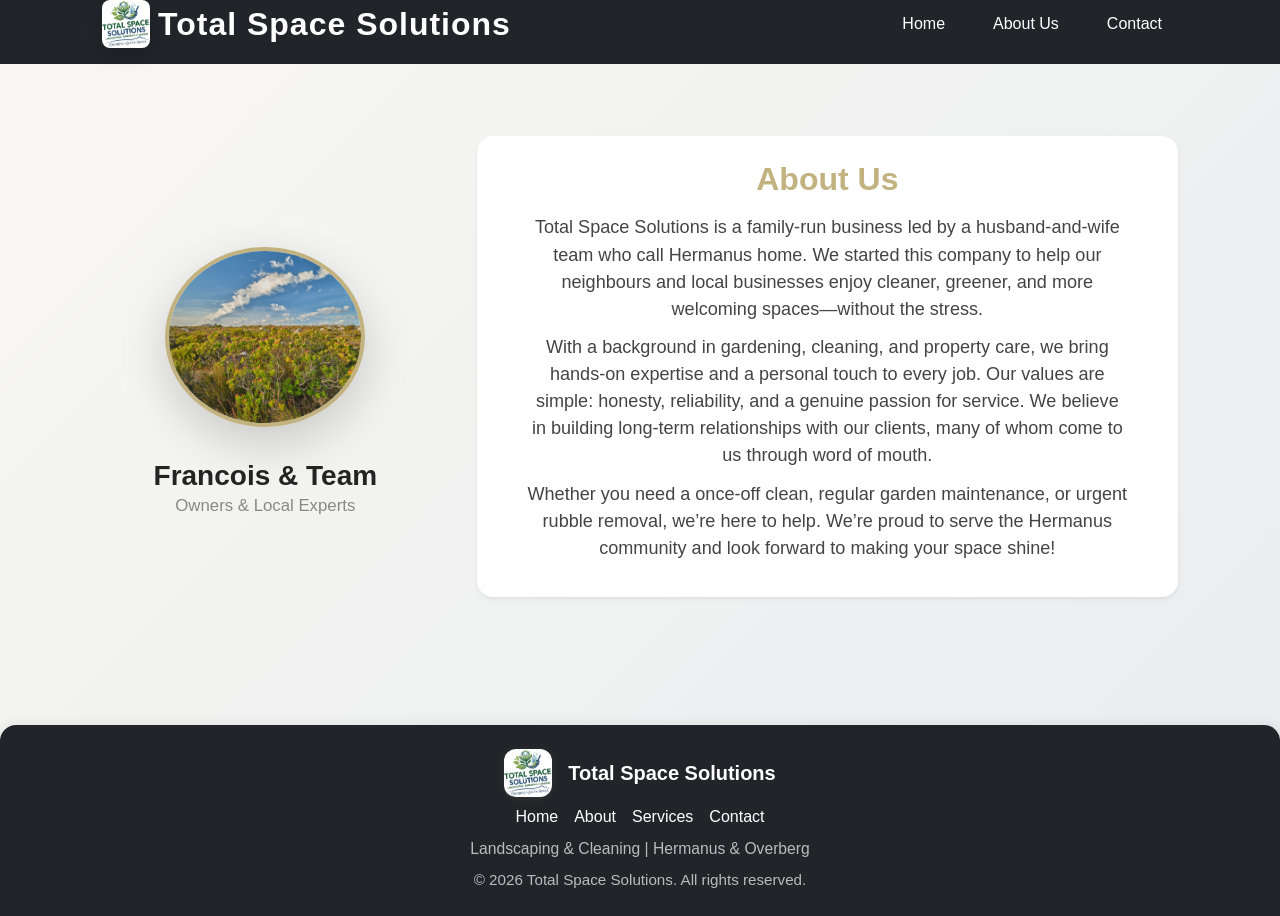
<file: about.html>
<!DOCTYPE html>
<html lang="en">
<head>
    <meta charset="UTF-8">
    <meta name="viewport" content="width=device-width, initial-scale=1.0">
    <title>About Us | Total Space Solutions</title>
    <link href="https://cdn.jsdelivr.net/npm/bootstrap@5.3.2/dist/css/bootstrap.min.css" rel="stylesheet">
    <link rel="stylesheet" href="css/styles.css">
    <link href="https://fonts.googleapis.com/css?family=Roboto:400,700&display=swap" rel="stylesheet">
</head>
<body>
    <header class="bg-dark py-3 mb-4">
        <div class="container d-flex flex-wrap align-items-center justify-content-between">
            <h1 class="d-flex align-items-center gap-2 m-0" style="font-size:2rem;">
                <img src="images/logo.png" alt="Total Space Solutions Logo" class="rounded-3 bg-white shadow" style="height:48px; width:48px;"/>
                <span class="text-white">Total Space Solutions</span>
            </h1>
            <nav class="nav gap-3">
                <a href="index.html" class="nav-link text-white">Home</a>
                <a href="about.html" class="nav-link text-white">About Us</a>
                <a href="contact.html" class="nav-link text-white">Contact</a>
            </nav>
        </div>
    </header>
    <main>
        <section class="container py-5">
            <div class="row justify-content-center align-items-center g-5">
                <div class="col-md-4 text-center">
                    <img src="images/TS Landscaping/tss2.jpg" alt="Owners of Total Space Solutions" class="about-img shadow-lg mb-3" style="max-width:200px; width:100%; object-fit:cover; border-radius:50%; border:4px solid #c2b280;">
                    <h3 class="mt-3 mb-0" style="font-family:'Montserrat',Arial,sans-serif; font-weight:700; color:#232323;">Francois & Team</h3>
                    <div style="color:#888; font-size:1.05rem;">Owners & Local Experts</div>
                </div>
                <div class="col-md-8">
                    <div class="about bg-white p-4 rounded-4 shadow-sm">
                        <h2 class="mb-3" style="font-family:'Montserrat',Arial,sans-serif; color:#c2b280;">About Us</h2>
                        <p>Total Space Solutions is a family-run business led by a husband-and-wife team who call Hermanus home. We started this company to help our neighbours and local businesses enjoy cleaner, greener, and more welcoming spaces—without the stress.</p>
                        <p>With a background in gardening, cleaning, and property care, we bring hands-on expertise and a personal touch to every job. Our values are simple: honesty, reliability, and a genuine passion for service. We believe in building long-term relationships with our clients, many of whom come to us through word of mouth.</p>
                        <p>Whether you need a once-off clean, regular garden maintenance, or urgent rubble removal, we’re here to help. We’re proud to serve the Hermanus community and look forward to making your space shine!</p>
                    </div>
                </div>
            </div>
        </section>
    </main>
    <footer class="bg-dark text-white py-4 mt-5 rounded-top-4">
        <div class="container d-flex flex-column align-items-center gap-2">
            <div class="d-flex gap-3 align-items-center">
                <img src="images/logo.png" alt="TSS Logo" style="width:48px; height:48px; border-radius:12px; background:#fff; box-shadow:0 2px 8px rgba(194,178,128,0.10);"/>
                <span class="fw-bold fs-5">Total Space Solutions</span>
            </div>
            <div class="d-flex gap-3">
                <a href="index.html" class="text-white text-decoration-none">Home</a>
                <a href="about.html" class="text-white text-decoration-none">About</a>
                <a href="services.html" class="text-white text-decoration-none">Services</a>
                <a href="contact.html" class="text-white text-decoration-none">Contact</a>
            </div>
            <div style="font-size:0.98rem; color:#bbb;">Landscaping & Cleaning | Hermanus & Overberg</div>
            <p class="mb-0" style="font-size:0.95rem; color:#bbb;">&copy; 2026 Total Space Solutions. All rights reserved.</p>
        </div>
    </footer>
    <script src="https://cdn.jsdelivr.net/npm/bootstrap@5.3.2/dist/js/bootstrap.bundle.min.js"></script>
</body>
</html>
</file>
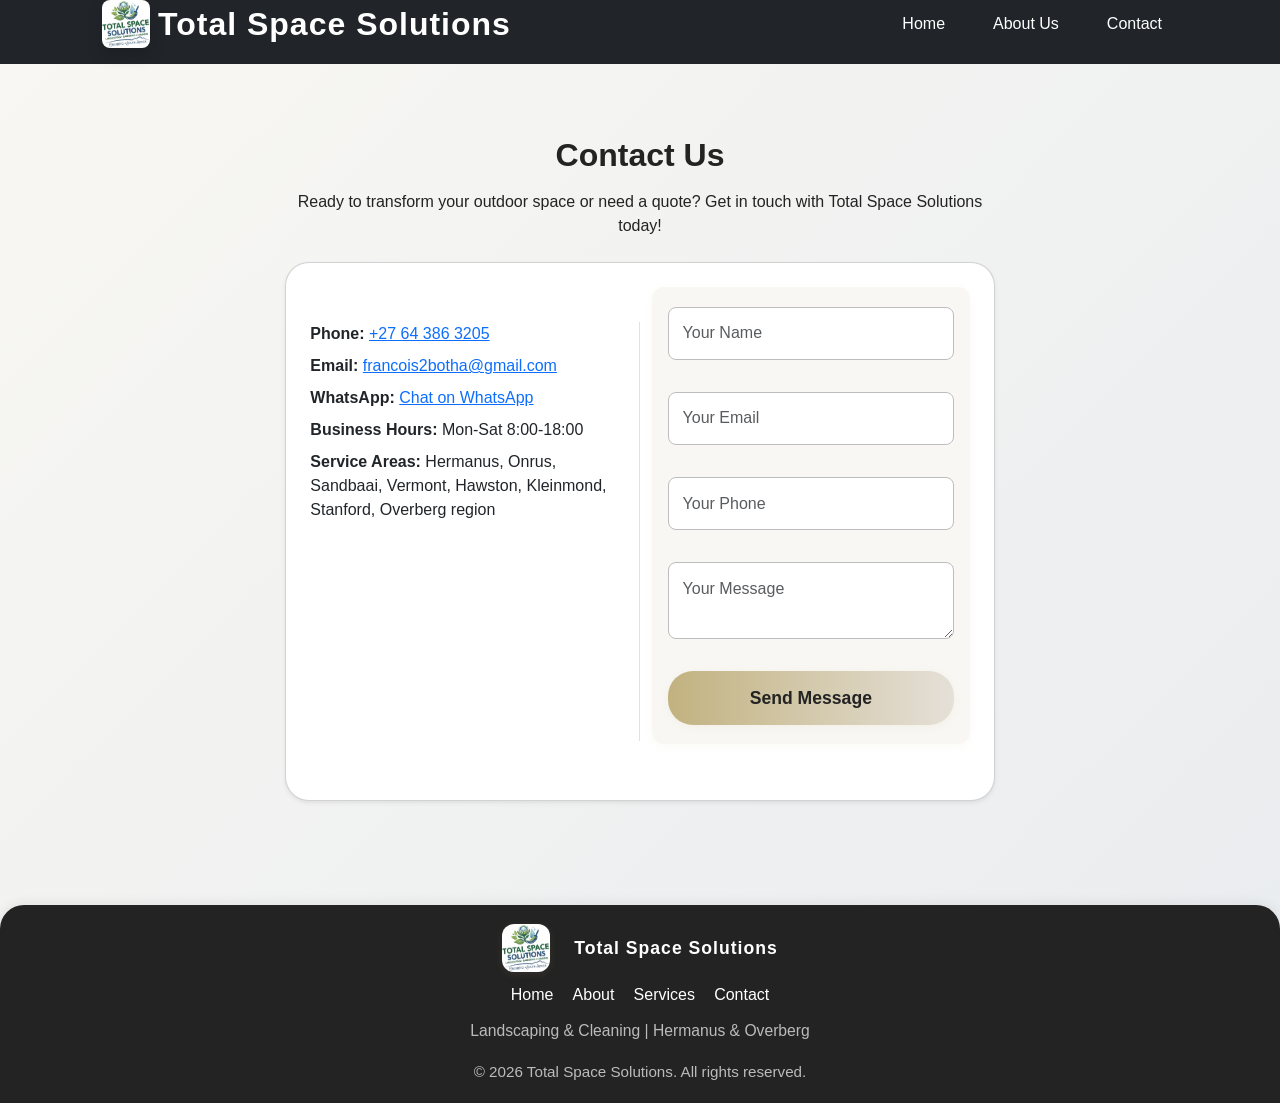
<file: contact.html>
<!DOCTYPE html>
<html lang="en">
<head>
    <meta charset="UTF-8">
    <meta name="viewport" content="width=device-width, initial-scale=1.0">
    <title>Contact Us | Total Space Solutions</title>
    <link href="https://cdn.jsdelivr.net/npm/bootstrap@5.3.2/dist/css/bootstrap.min.css" rel="stylesheet">
    <link rel="stylesheet" href="css/styles.css">
    <link href="https://fonts.googleapis.com/css?family=Roboto:400,700&display=swap" rel="stylesheet">
</head>
<body>
    <header class="bg-dark py-3 mb-4">
        <div class="container d-flex flex-wrap align-items-center justify-content-between">
            <h1 class="d-flex align-items-center gap-2 m-0" style="font-size:2rem;">
                <img src="images/logo.png" alt="Total Space Solutions Logo" class="rounded-3 bg-white shadow" style="height:48px; width:48px;"/>
                <span class="text-white">Total Space Solutions</span>
            </h1>
            <nav class="nav gap-3">
                <a href="index.html" class="nav-link text-white">Home</a>
                <a href="about.html" class="nav-link text-white">About Us</a>
                <a href="contact.html" class="nav-link text-white">Contact</a>
            </nav>
        </div>
    </header>
    <main>
        <section class="container py-5">
            <div class="row justify-content-center">
                <div class="col-lg-8">
                    <h2 class="text-center mb-3">Contact Us</h2>
                    <p class="text-center mb-4">Ready to transform your outdoor space or need a quote? Get in touch with Total Space Solutions today!</p>
                    <div class="card shadow-sm p-4 mb-4">
                        <div class="row g-4 align-items-center">
                            <div class="col-md-6 border-end">
                                <ul class="list-unstyled mb-4">
                                    <li class="mb-2"><strong>Phone:</strong> <a href="tel:+27643863205">+27 64 386 3205</a></li>
                                    <li class="mb-2"><strong>Email:</strong> <a href="mailto:francois2botha@gmail.com">francois2botha@gmail.com</a></li>
                                    <li class="mb-2"><strong>WhatsApp:</strong> <a href="https://wa.me/27643863205" target="_blank" class="whatsapp-btn">Chat on WhatsApp</a></li>
                                    <li class="mb-2"><strong>Business Hours:</strong> Mon-Sat 8:00-18:00</li>
                                    <li><strong>Service Areas:</strong> Hermanus, Onrus, Sandbaai, Vermont, Hawston, Kleinmond, Stanford, Overberg region</li>
                                </ul>
                                <div class="map-placeholder mb-2">
                                    <iframe src="https://www.google.com/maps?q=Hermanus,+South+Africa&output=embed" width="100%" height="180" style="border:0; border-radius:12px;" allowfullscreen="" loading="lazy" referrerpolicy="no-referrer-when-downgrade"></iframe>
                                </div>
                            </div>
                            <div class="col-md-6">
                                <form class="contact-form" action="#" method="post">
                                    <div class="mb-3">
                                        <input type="text" name="name" class="form-control" placeholder="Your Name" required>
                                    </div>
                                    <div class="mb-3">
                                        <input type="email" name="email" class="form-control" placeholder="Your Email" required>
                                    </div>
                                    <div class="mb-3">
                                        <input type="tel" name="phone" class="form-control" placeholder="Your Phone" required>
                                    </div>
                                    <div class="mb-3">
                                        <textarea name="message" class="form-control" placeholder="Your Message" required></textarea>
                                    </div>
                                    <button type="submit" class="btn btn-warning w-100 fw-bold">Send Message</button>
                                </form>
                            </div>
                        </div>
                    </div>
                </div>
            </div>
        </section>
    </main>
    <footer>
        <div class="container" style="display: flex; flex-direction: column; align-items: center; gap: 0.7rem;">
            <div style="display: flex; gap: 1.5rem; align-items: center;">
                <img src="images/logo.png" alt="TSS Logo" style="width: 48px; height: 48px; border-radius: 12px; background:#fff; box-shadow: 0 2px 8px rgba(194,178,128,0.10);"/>
                <span style="font-weight: 700; font-size: 1.1rem; letter-spacing: 1px;">Total Space Solutions</span>
            </div>
            <div style="display: flex; gap: 1.2rem;">
                <a href="index.html" style="color:#fff; text-decoration:none;">Home</a>
                <a href="about.html" style="color:#fff; text-decoration:none;">About</a>
                <a href="services.html" style="color:#fff; text-decoration:none;">Services</a>
                <a href="contact.html" style="color:#fff; text-decoration:none;">Contact</a>
            </div>
            <div style="font-size:0.98rem; color:#bbb;">Landscaping & Cleaning | Hermanus & Overberg</div>
            <p style="margin:0.5rem 0 0 0; font-size:0.95rem; color:#bbb;">&copy; 2026 Total Space Solutions. All rights reserved.</p>
        </div>
    </footer>
<script src="https://cdn.jsdelivr.net/npm/bootstrap@5.3.2/dist/js/bootstrap.bundle.min.js"></script>
</body>
</html>
</file>
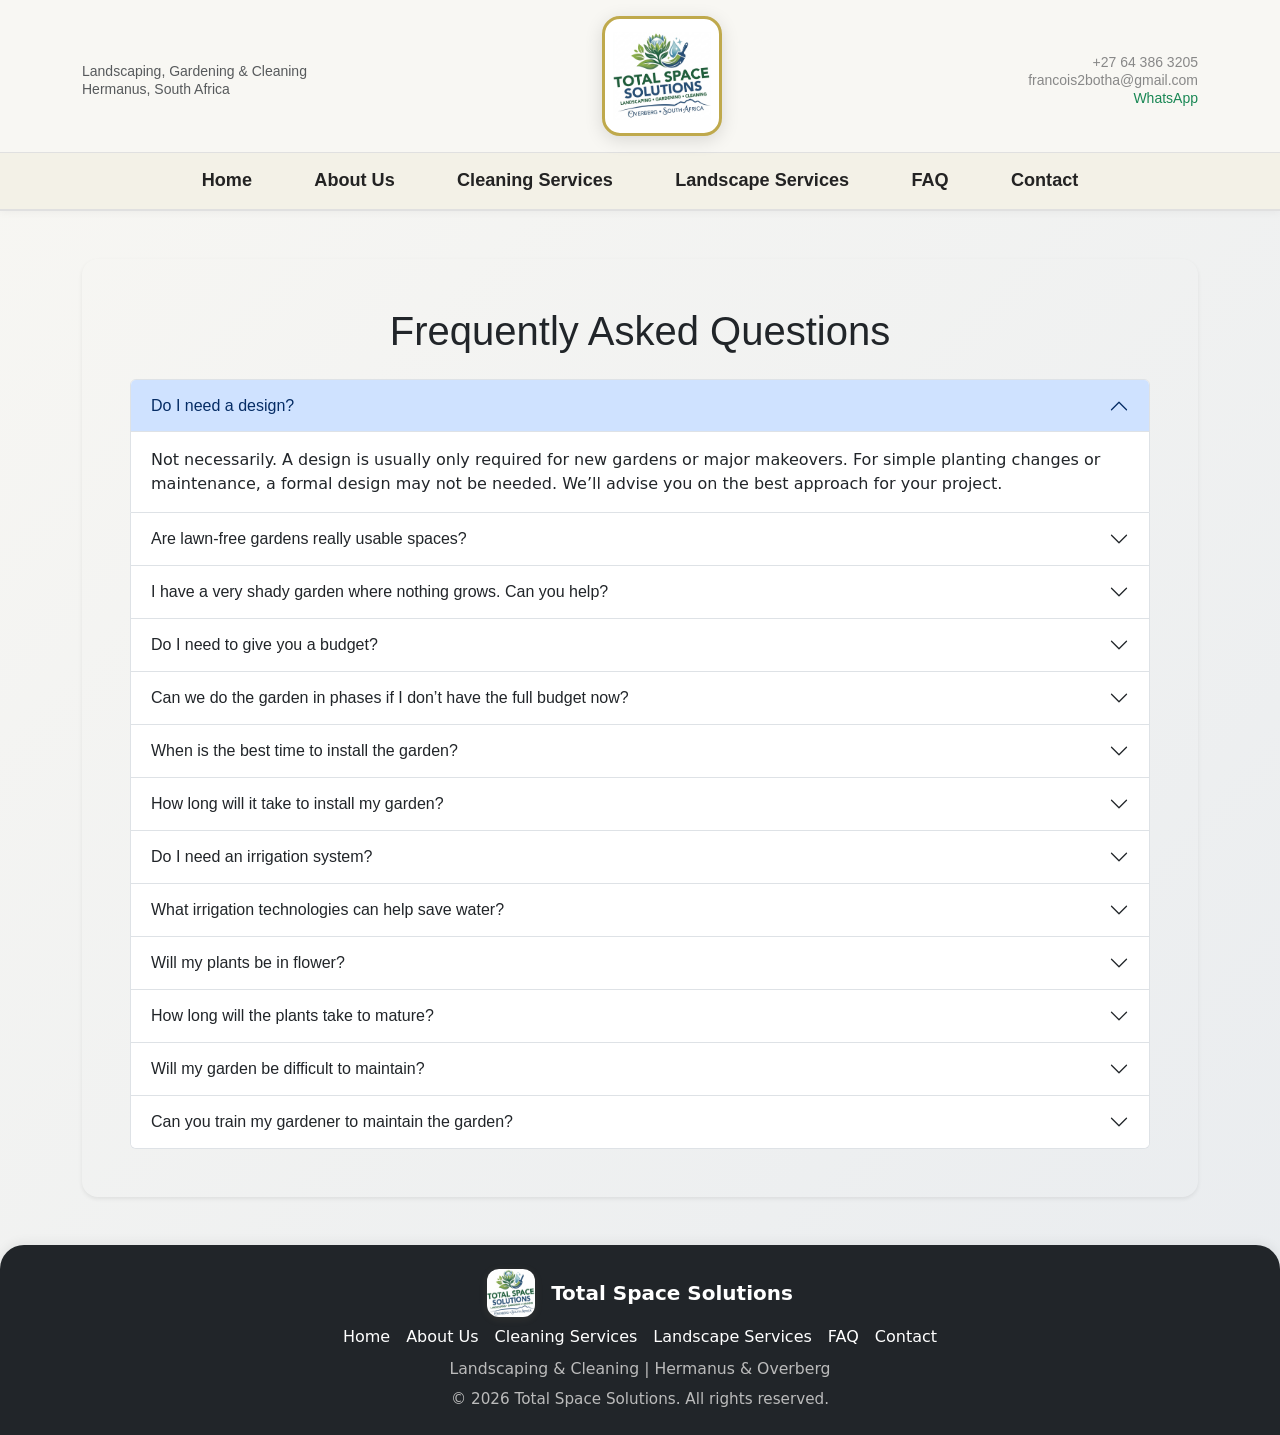
<file: faq.html>
<!DOCTYPE html>
<html lang="en">
<head>
    <meta charset="UTF-8">
    <meta name="viewport" content="width=device-width, initial-scale=1.0">
    <title>Frequently Asked Questions | Total Space Solutions</title>
    <link rel="stylesheet" href="css/styles.css">
    <link rel="stylesheet" href="https://cdn.jsdelivr.net/npm/bootstrap@5.3.0/dist/css/bootstrap.min.css">
</head>
<body>
    <header class="site-header mb-4">
        <div class="header-top container d-flex justify-content-between align-items-center pt-3 pb-2">
            <div class="header-tagline text-muted small">
                Landscaping, Gardening & Cleaning<br>Hermanus, South Africa
            </div>
            <div class="header-logo-wrap text-center flex-grow-1">
                <img src="images/logo.png" alt="Total Space Solutions Logo" class="header-logo main-logo" />
            </div>
            <div class="header-contact text-end small">
                <div><a href="tel:+27643863205" class="text-reset text-decoration-none">+27 64 386 3205</a></div>
                <div><a href="mailto:francois2botha@gmail.com" class="text-reset text-decoration-none">francois2botha@gmail.com</a></div>
                <div><a href="https://wa.me/27643863205" class="text-success text-decoration-none">WhatsApp</a></div>
            </div>
        </div>
        <nav class="header-nav-bar">
            <div class="container">
                <div class="nav-center">
                    <a href="index.html" class="nav-link">Home</a>
                    <a href="about.html" class="nav-link">About Us</a>
                    <a href="cleaning-services.html" class="nav-link">Cleaning Services</a>
                    <a href="landscape-services.html" class="nav-link">Landscape Services</a>
                    <a href="faq.html" class="nav-link">FAQ</a>
                    <a href="contact.html" class="nav-link">Contact</a>
                </div>
            </div>
        </nav>
    </header>
    <main class="container my-5">
        <section class="faq-bg p-4 p-md-5 mb-5 rounded-4 shadow-sm">
            <h1 class="text-center mb-4">Frequently Asked Questions</h1>
            <div class="accordion" id="faqAccordion">
                <!-- GENERAL QUESTIONS -->
                <div class="accordion-item">
                    <h2 class="accordion-header" id="headingGeneral1">
                        <button class="accordion-button" type="button" data-bs-toggle="collapse" data-bs-target="#collapseGeneral1" aria-expanded="true" aria-controls="collapseGeneral1">
                            Do I need a design?
                        </button>
                    </h2>
                    <div id="collapseGeneral1" class="accordion-collapse collapse show" aria-labelledby="headingGeneral1" data-bs-parent="#faqAccordion">
                        <div class="accordion-body">
                            Not necessarily. A design is usually only required for new gardens or major makeovers. For simple planting changes or maintenance, a formal design may not be needed. We’ll advise you on the best approach for your project.
                        </div>
                    </div>
                </div>
                <div class="accordion-item">
                    <h2 class="accordion-header" id="headingGeneral2">
                        <button class="accordion-button collapsed" type="button" data-bs-toggle="collapse" data-bs-target="#collapseGeneral2" aria-expanded="false" aria-controls="collapseGeneral2">
                            Are lawn-free gardens really usable spaces?
                        </button>
                    </h2>
                    <div id="collapseGeneral2" class="accordion-collapse collapse" aria-labelledby="headingGeneral2" data-bs-parent="#faqAccordion">
                        <div class="accordion-body">
                            Yes! Lawn-free gardens can be beautiful, low-maintenance, and water-wise. We design them with pathways, seating, and groundcovers that are practical and attractive, so you can enjoy a vibrant garden with less upkeep.
                        </div>
                    </div>
                </div>
                <div class="accordion-item">
                    <h2 class="accordion-header" id="headingGeneral3">
                        <button class="accordion-button collapsed" type="button" data-bs-toggle="collapse" data-bs-target="#collapseGeneral3" aria-expanded="false" aria-controls="collapseGeneral3">
                            I have a very shady garden where nothing grows. Can you help?
                        </button>
                    </h2>
                    <div id="collapseGeneral3" class="accordion-collapse collapse" aria-labelledby="headingGeneral3" data-bs-parent="#faqAccordion">
                        <div class="accordion-body">
                            Yes. We specialize in shade gardens and can recommend indigenous plants that thrive in low-light conditions, so you don’t have to remove trees or struggle with bare patches.
                        </div>
                    </div>
                </div>
                <!-- PRICING QUESTIONS -->
                <div class="accordion-item">
                    <h2 class="accordion-header" id="headingPricing1">
                        <button class="accordion-button collapsed" type="button" data-bs-toggle="collapse" data-bs-target="#collapsePricing1" aria-expanded="false" aria-controls="collapsePricing1">
                            Do I need to give you a budget?
                        </button>
                    </h2>
                    <div id="collapsePricing1" class="accordion-collapse collapse" aria-labelledby="headingPricing1" data-bs-parent="#faqAccordion">
                        <div class="accordion-body">
                            Not always. We can design your garden based on your needs and then adjust the plan to fit your budget. Open communication helps us deliver the best results for your investment.
                        </div>
                    </div>
                </div>
                <div class="accordion-item">
                    <h2 class="accordion-header" id="headingPricing2">
                        <button class="accordion-button collapsed" type="button" data-bs-toggle="collapse" data-bs-target="#collapsePricing2" aria-expanded="false" aria-controls="collapsePricing2">
                            Can we do the garden in phases if I don’t have the full budget now?
                        </button>
                    </h2>
                    <div id="collapsePricing2" class="accordion-collapse collapse" aria-labelledby="headingPricing2" data-bs-parent="#faqAccordion">
                        <div class="accordion-body">
                            Yes, we can plan your project in phases so you can implement it over time as your budget allows.
                        </div>
                    </div>
                </div>
                <!-- INSTALLATION QUESTIONS -->
                <div class="accordion-item">
                    <h2 class="accordion-header" id="headingInstall1">
                        <button class="accordion-button collapsed" type="button" data-bs-toggle="collapse" data-bs-target="#collapseInstall1" aria-expanded="false" aria-controls="collapseInstall1">
                            When is the best time to install the garden?
                        </button>
                    </h2>
                    <div id="collapseInstall1" class="accordion-collapse collapse" aria-labelledby="headingInstall1" data-bs-parent="#faqAccordion">
                        <div class="accordion-body">
                            Gardens can be installed year-round, but certain plants may do better in specific seasons. We’ll advise you on the best timing for your project.
                        </div>
                    </div>
                </div>
                <div class="accordion-item">
                    <h2 class="accordion-header" id="headingInstall2">
                        <button class="accordion-button collapsed" type="button" data-bs-toggle="collapse" data-bs-target="#collapseInstall2" aria-expanded="false" aria-controls="collapseInstall2">
                            How long will it take to install my garden?
                        </button>
                    </h2>
                    <div id="collapseInstall2" class="accordion-collapse collapse" aria-labelledby="headingInstall2" data-bs-parent="#faqAccordion">
                        <div class="accordion-body">
                            Most gardens are completed in 2–4 weeks, depending on size and complexity. We’ll provide a timeline estimate before starting.
                        </div>
                    </div>
                </div>
                <!-- IRRIGATION QUESTIONS -->
                <div class="accordion-item">
                    <h2 class="accordion-header" id="headingIrrigation1">
                        <button class="accordion-button collapsed" type="button" data-bs-toggle="collapse" data-bs-target="#collapseIrrigation1" aria-expanded="false" aria-controls="collapseIrrigation1">
                            Do I need an irrigation system?
                        </button>
                    </h2>
                    <div id="collapseIrrigation1" class="accordion-collapse collapse" aria-labelledby="headingIrrigation1" data-bs-parent="#faqAccordion">
                        <div class="accordion-body">
                            Not always. Indigenous, waterwise gardens often do not require irrigation once established. We’ll recommend the best approach for your garden’s needs.
                        </div>
                    </div>
                </div>
                <div class="accordion-item">
                    <h2 class="accordion-header" id="headingIrrigation2">
                        <button class="accordion-button collapsed" type="button" data-bs-toggle="collapse" data-bs-target="#collapseIrrigation2" aria-expanded="false" aria-controls="collapseIrrigation2">
                            What irrigation technologies can help save water?
                        </button>
                    </h2>
                    <div id="collapseIrrigation2" class="accordion-collapse collapse" aria-labelledby="headingIrrigation2" data-bs-parent="#faqAccordion">
                        <div class="accordion-body">
                            Drippers, low-precipitation nozzles, and smart controllers can help you use water efficiently. We can advise on the best options for your garden.
                        </div>
                    </div>
                </div>
                <!-- PLANT QUESTIONS -->
                <div class="accordion-item">
                    <h2 class="accordion-header" id="headingPlant1">
                        <button class="accordion-button collapsed" type="button" data-bs-toggle="collapse" data-bs-target="#collapsePlant1" aria-expanded="false" aria-controls="collapsePlant1">
                            Will my plants be in flower?
                        </button>
                    </h2>
                    <div id="collapsePlant1" class="accordion-collapse collapse" aria-labelledby="headingPlant1" data-bs-parent="#faqAccordion">
                        <div class="accordion-body">
                            This depends on the species and season. We select plants for year-round interest, but some may take time to flower after planting.
                        </div>
                    </div>
                </div>
                <div class="accordion-item">
                    <h2 class="accordion-header" id="headingPlant2">
                        <button class="accordion-button collapsed" type="button" data-bs-toggle="collapse" data-bs-target="#collapsePlant2" aria-expanded="false" aria-controls="collapsePlant2">
                            How long will the plants take to mature?
                        </button>
                    </h2>
                    <div id="collapsePlant2" class="accordion-collapse collapse" aria-labelledby="headingPlant2" data-bs-parent="#faqAccordion">
                        <div class="accordion-body">
                            Most groundcovers fill out in 1–2 years, shrubs in 2–5 years, and trees may take several years to mature. We’ll guide you on what to expect for your chosen plants.
                        </div>
                    </div>
                </div>
                <!-- POST-INSTALLATION QUESTIONS -->
                <div class="accordion-item">
                    <h2 class="accordion-header" id="headingPost1">
                        <button class="accordion-button collapsed" type="button" data-bs-toggle="collapse" data-bs-target="#collapsePost1" aria-expanded="false" aria-controls="collapsePost1">
                            Will my garden be difficult to maintain?
                        </button>
                    </h2>
                    <div id="collapsePost1" class="accordion-collapse collapse" aria-labelledby="headingPost1" data-bs-parent="#faqAccordion">
                        <div class="accordion-body">
                            Indigenous gardens are generally low-maintenance, but regular watering, weeding, and pruning are important, especially just after installation. We’ll provide maintenance tips for your new garden.
                        </div>
                    </div>
                </div>
                <div class="accordion-item">
                    <h2 class="accordion-header" id="headingPost2">
                        <button class="accordion-button collapsed" type="button" data-bs-toggle="collapse" data-bs-target="#collapsePost2" aria-expanded="false" aria-controls="collapsePost2">
                            Can you train my gardener to maintain the garden?
                        </button>
                    </h2>
                    <div id="collapsePost2" class="accordion-collapse collapse" aria-labelledby="headingPost2" data-bs-parent="#faqAccordion">
                        <div class="accordion-body">
                            Yes, we’re happy to provide guidance or training for your gardener to ensure your garden thrives.
                        </div>
                    </div>
                </div>
            </div>
        </section>
    </main>
    <!-- Modern Footer with Bootstrap -->
    <footer class="bg-dark text-white py-4 mt-5">
        <div class="container d-flex flex-column align-items-center gap-2">
            <div class="d-flex gap-3 align-items-center">
                <img src="images/logo.png" alt="TSS Logo" style="width: 48px; height: 48px; border-radius: 12px; background:#fff; box-shadow: 0 2px 8px rgba(194,178,128,0.10);"/>
                <span class="fw-bold fs-5">Total Space Solutions</span>
            </div>
            <div class="d-flex gap-3">
                <a href="index.html" class="text-white text-decoration-none">Home</a>
                <a href="about.html" class="text-white text-decoration-none">About Us</a>
                <a href="cleaning-services.html" class="text-white text-decoration-none">Cleaning Services</a>
                <a href="landscape-services.html" class="text-white text-decoration-none">Landscape Services</a>
                <a href="faq.html" class="text-white text-decoration-none">FAQ</a>
                <a href="contact.html" class="text-white text-decoration-none">Contact</a>
            </div>
            <div style="font-size:0.98rem; color:#bbb;">Landscaping & Cleaning | Hermanus & Overberg</div>
            <p class="mb-0" style="font-size:0.95rem; color:#bbb;">&copy; 2026 Total Space Solutions. All rights reserved.</p>
        </div>
    </footer>
    <script src="https://cdn.jsdelivr.net/npm/bootstrap@5.3.0/dist/js/bootstrap.bundle.min.js"></script>
</body>
</html>
</file>
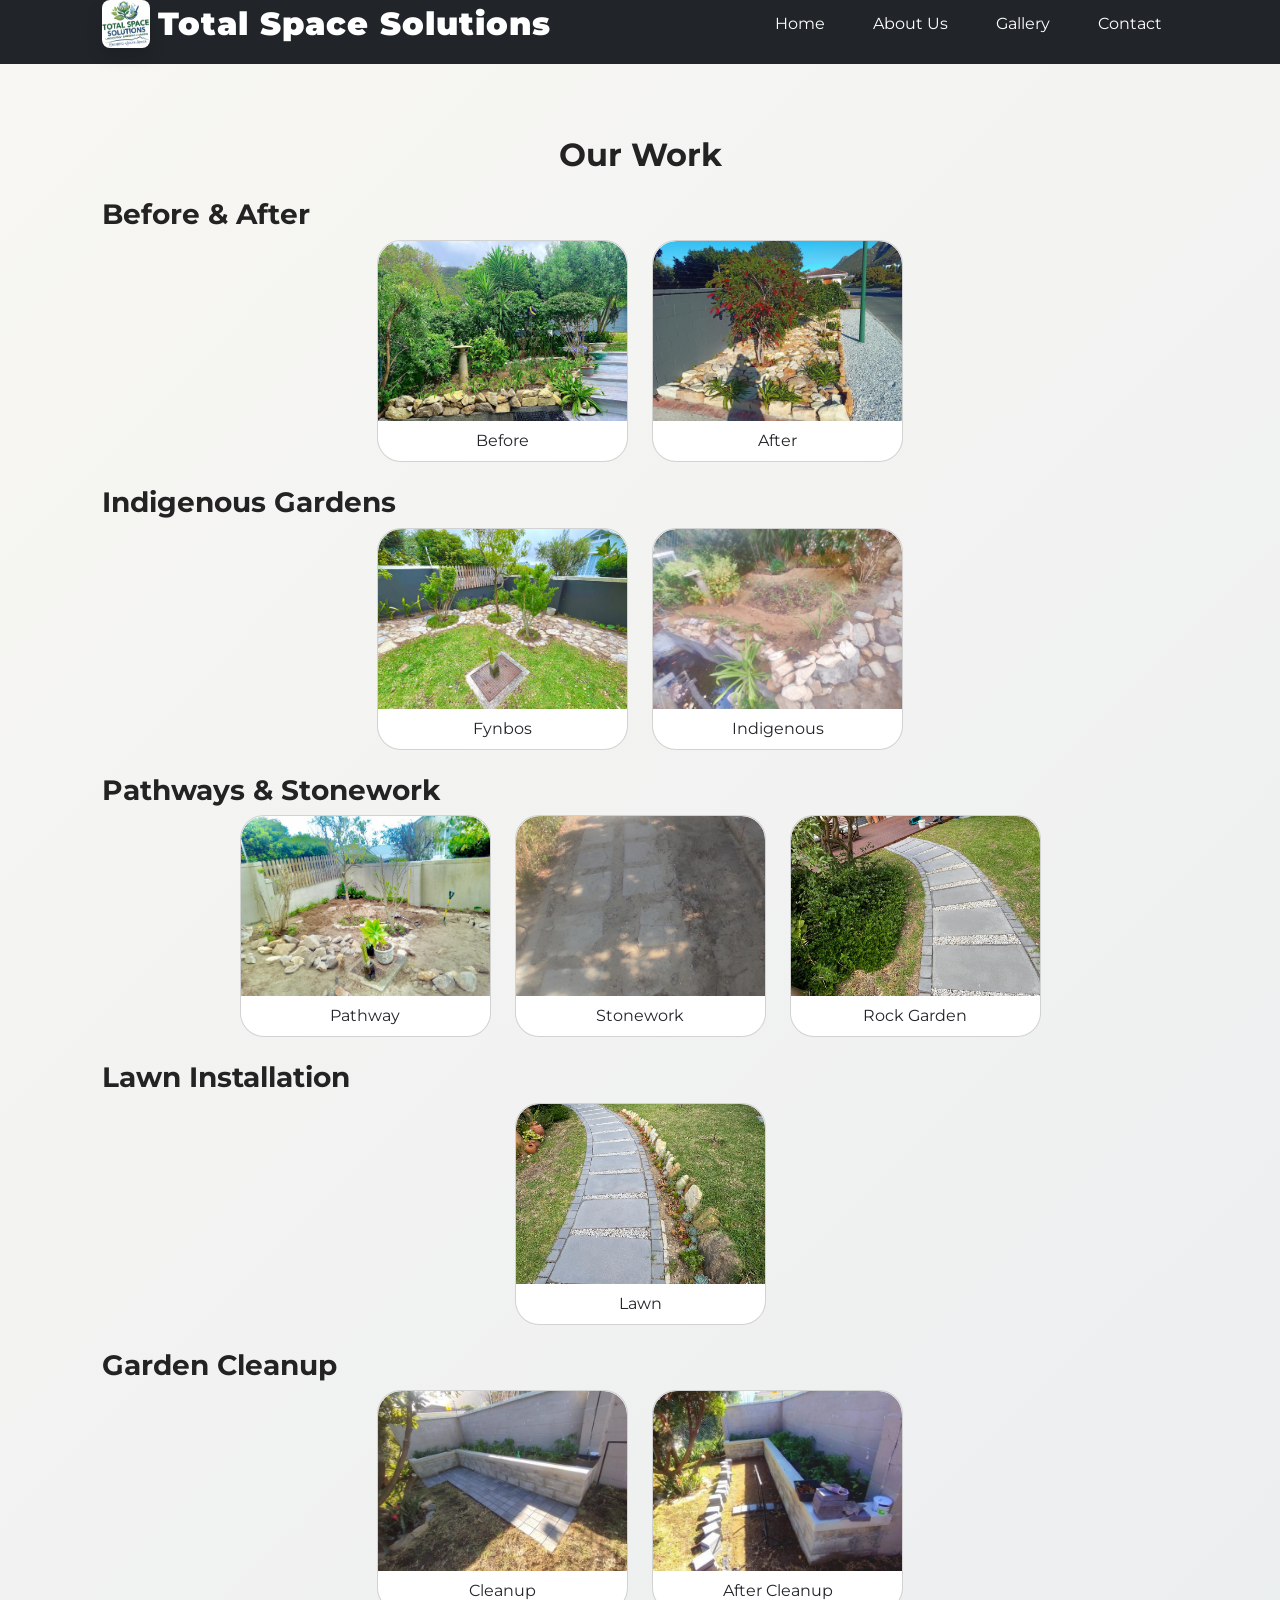
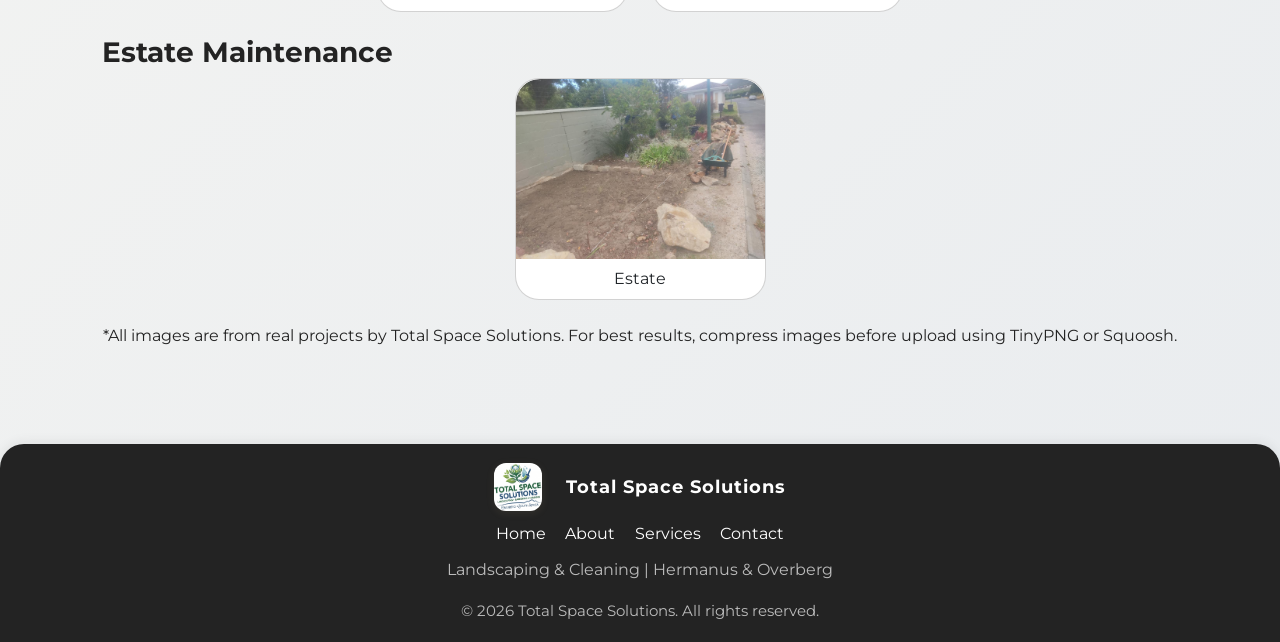
<file: gallery.html>
<!DOCTYPE html>
<html lang="en">
<head>
    <meta charset="UTF-8">
    <meta name="viewport" content="width=device-width, initial-scale=1.0">
    <title>Gallery | Total Space Solutions</title>
    <link href="https://cdn.jsdelivr.net/npm/bootstrap@5.3.2/dist/css/bootstrap.min.css" rel="stylesheet">
    <link rel="stylesheet" href="css/styles.css">
    <link href="https://fonts.googleapis.com/css?family=Poppins:400,700|Montserrat:400,700|Open+Sans:400,700&display=swap" rel="stylesheet">
</head>
<body>
    <header class="bg-dark py-3 mb-4">
        <div class="container d-flex flex-wrap align-items-center justify-content-between">
            <h1 class="d-flex align-items-center gap-2 m-0" style="font-size:2rem;">
                <img src="images/logo.png" alt="Total Space Solutions Logo" class="rounded-3 bg-white shadow" style="height:48px; width:48px;"/>
                <span class="text-white">Total Space Solutions</span>
            </h1>
            <nav class="nav gap-3">
                <a href="index.html" class="nav-link text-white">Home</a>
                <a href="about.html" class="nav-link text-white">About Us</a>
                <a href="gallery.html" class="nav-link text-white">Gallery</a>
                <a href="contact.html" class="nav-link text-white">Contact</a>
            </nav>
        </div>
    </header>
    <main>
        <section class="gallery container py-5">
            <h2 class="text-center mb-4">Our Work</h2>
            <h3 class="mt-4">Before & After</h3>
            <div class="row row-cols-1 row-cols-md-2 row-cols-lg-4 g-4 mb-4 justify-content-center">
                <div class="col"><div class="card h-100 text-center"><img src="images/TS Landscaping/Total-Space-Solutions (5).jpg" alt="Before: Garden prep" class="card-img-top img-fluid" style="height:180px; object-fit:cover;"><div class="card-body p-2"><span>Before</span></div></div></div>
                <div class="col"><div class="card h-100 text-center"><img src="images/TS Landscaping/Total-Space-Solutions (6).jpg" alt="After: Pathway and vegetable garden" class="card-img-top img-fluid" style="height:180px; object-fit:cover;"><div class="card-body p-2"><span>After</span></div></div></div>
            </div>
            <h3>Indigenous Gardens</h3>
            <div class="row row-cols-1 row-cols-md-2 row-cols-lg-4 g-4 mb-4 justify-content-center">
                <div class="col"><div class="card h-100 text-center"><img src="images/TS Landscaping/Total-Space-Solutions (7).jpg" alt="Fynbos garden" class="card-img-top img-fluid" style="height:180px; object-fit:cover;"><div class="card-body p-2"><span>Fynbos</span></div></div></div>
                <div class="col"><div class="card h-100 text-center"><img src="images/TS Landscaping/Total-Space-Solutions (8).jpg" alt="Lush indigenous garden" class="card-img-top img-fluid" style="height:180px; object-fit:cover;"><div class="card-body p-2"><span>Indigenous</span></div></div></div>
            </div>
            <h3>Pathways & Stonework</h3>
            <div class="row row-cols-1 row-cols-md-2 row-cols-lg-4 g-4 mb-4 justify-content-center">
                <div class="col"><div class="card h-100 text-center"><img src="images/TS Landscaping/Total-Space-Solutions (9).jpg" alt="Stone path and lawn" class="card-img-top img-fluid" style="height:180px; object-fit:cover;"><div class="card-body p-2"><span>Pathway</span></div></div></div>
                <div class="col"><div class="card h-100 text-center"><img src="images/TS Landscaping/Total-Space-Solutions (10).jpg" alt="Modern stonework" class="card-img-top img-fluid" style="height:180px; object-fit:cover;"><div class="card-body p-2"><span>Stonework</span></div></div></div>
                <div class="col"><div class="card h-100 text-center"><img src="images/TS Landscaping/Total-Space-Solutions (11).jpg" alt="Rock garden with tree" class="card-img-top img-fluid" style="height:180px; object-fit:cover;"><div class="card-body p-2"><span>Rock Garden</span></div></div></div>
            </div>
            <h3>Lawn Installation</h3>
            <div class="row row-cols-1 row-cols-md-2 row-cols-lg-4 g-4 mb-4 justify-content-center">
                <div class="col"><div class="card h-100 text-center"><img src="images/TS Landscaping/Total-Space-Solutions (12).jpg" alt="Lawn and garden" class="card-img-top img-fluid" style="height:180px; object-fit:cover;"><div class="card-body p-2"><span>Lawn</span></div></div></div>
            </div>
            <h3>Garden Cleanup</h3>
            <div class="row row-cols-1 row-cols-md-2 row-cols-lg-4 g-4 mb-4 justify-content-center">
                <div class="col"><div class="card h-100 text-center"><img src="images/TS Landscaping/Total-Space-Solutions (13).jpg" alt="Cleanup in progress" class="card-img-top img-fluid" style="height:180px; object-fit:cover;"><div class="card-body p-2"><span>Cleanup</span></div></div></div>
                <div class="col"><div class="card h-100 text-center"><img src="images/TS Landscaping/Total-Space-Solutions (14).jpg" alt="Raised bed and paving" class="card-img-top img-fluid" style="height:180px; object-fit:cover;"><div class="card-body p-2"><span>After Cleanup</span></div></div></div>
            </div>
            <h3>Estate Maintenance</h3>
            <div class="row row-cols-1 row-cols-md-2 row-cols-lg-4 g-4 mb-4 justify-content-center">
                <div class="col"><div class="card h-100 text-center"><img src="images/TS Landscaping/Total-Space-Solutions (4).jpg" alt="Estate garden" class="card-img-top img-fluid" style="height:180px; object-fit:cover;"><div class="card-body p-2"><span>Estate</span></div></div></div>
            </div>
            <p class="gallery-note text-center mt-4">*All images are from real projects by Total Space Solutions. For best results, compress images before upload using TinyPNG or Squoosh.</p>
        </section>
    </main>
    <footer>
        <div class="container" style="display: flex; flex-direction: column; align-items: center; gap: 0.7rem;">
            <div style="display: flex; gap: 1.5rem; align-items: center;">
                <img src="images/logo.png" alt="TSS Logo" style="width: 48px; height: 48px; border-radius: 12px; background:#fff; box-shadow: 0 2px 8px rgba(194,178,128,0.10);"/>
                <span style="font-weight: 700; font-size: 1.1rem; letter-spacing: 1px;">Total Space Solutions</span>
            </div>
            <div style="display: flex; gap: 1.2rem;">
                <a href="index.html" style="color:#fff; text-decoration:none;">Home</a>
                <a href="about.html" style="color:#fff; text-decoration:none;">About</a>
                <a href="services.html" style="color:#fff; text-decoration:none;">Services</a>
                <a href="contact.html" style="color:#fff; text-decoration:none;">Contact</a>
            </div>
            <div style="font-size:0.98rem; color:#bbb;">Landscaping & Cleaning | Hermanus & Overberg</div>
            <p style="margin:0.5rem 0 0 0; font-size:0.95rem; color:#bbb;">&copy; 2026 Total Space Solutions. All rights reserved.</p>
        </div>
    </footer>
<script src="https://cdn.jsdelivr.net/npm/bootstrap@5.3.2/dist/js/bootstrap.bundle.min.js"></script>
</body>
</html>
</file>
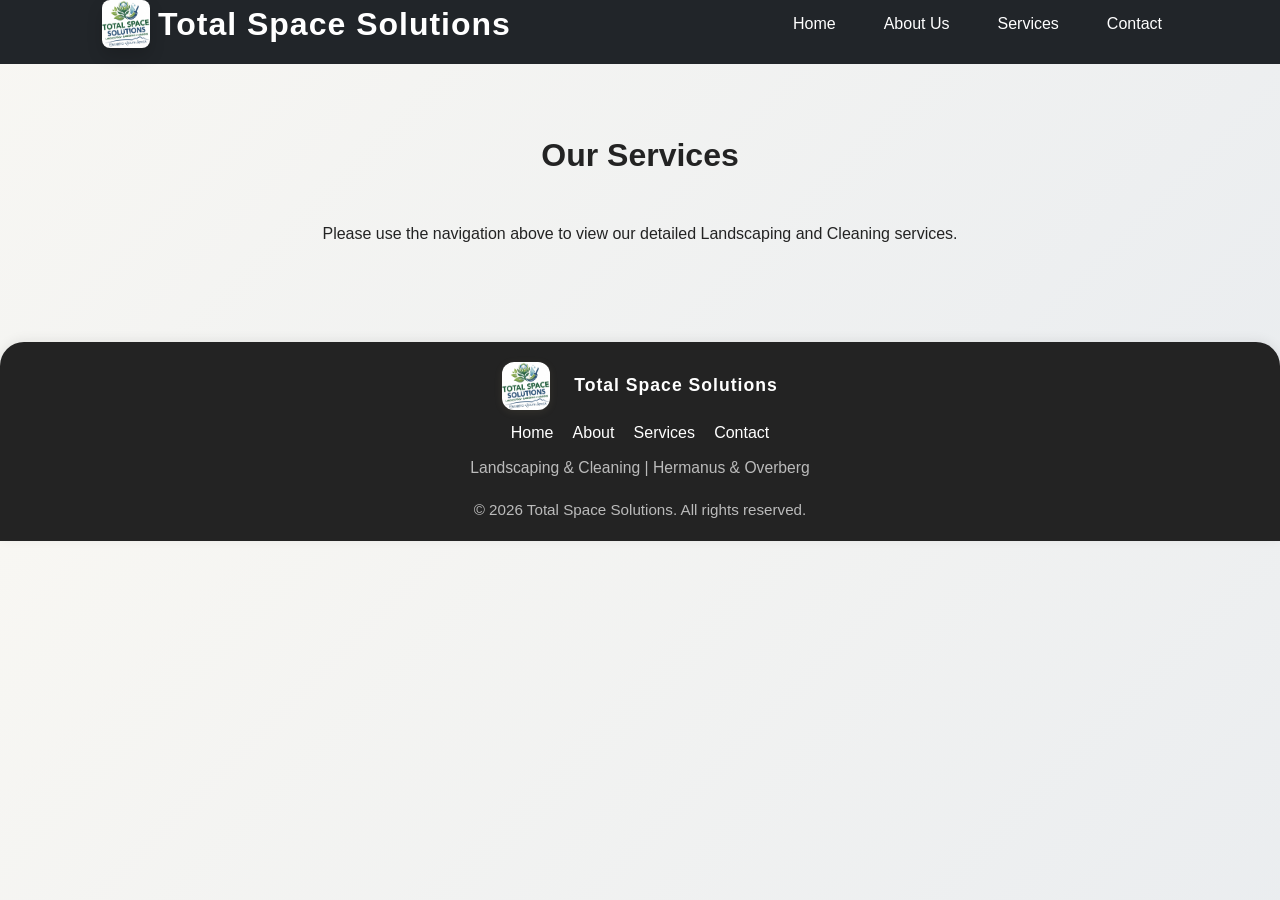
<file: services.html>
<!DOCTYPE html>
<html lang="en">
<head>
    <meta charset="UTF-8">
    <meta name="viewport" content="width=device-width, initial-scale=1.0">
    <title>Services | Total Space Solutions</title>
    <link href="https://cdn.jsdelivr.net/npm/bootstrap@5.3.2/dist/css/bootstrap.min.css" rel="stylesheet">
    <link rel="stylesheet" href="css/styles.css">
    <link href="https://fonts.googleapis.com/css?family=Roboto:400,700&display=swap" rel="stylesheet">
</head>
<body>
    <header class="bg-dark py-3 mb-4">
        <div class="container d-flex flex-wrap align-items-center justify-content-between">
            <h1 class="d-flex align-items-center gap-2 m-0" style="font-size:2rem;">
                <img src="images/logo.png" alt="Total Space Solutions Logo" class="rounded-3 bg-white shadow" style="height:48px; width:48px;"/>
                <span class="text-white">Total Space Solutions</span>
            </h1>
            <nav class="nav gap-3">
                <a href="index.html" class="nav-link text-white">Home</a>
                <a href="about.html" class="nav-link text-white">About Us</a>
                <a href="services.html" class="nav-link text-white">Services</a>
                <a href="contact.html" class="nav-link text-white">Contact</a>
            </nav>
        </div>
    </header>
    <main>
        <section class="container py-5">
            <h2 class="text-center mb-5">Our Services</h2>
            <p class="text-center">Please use the navigation above to view our detailed Landscaping and Cleaning services.</p>
        </section>
    </main>
    <footer>
        <div class="container" style="display: flex; flex-direction: column; align-items: center; gap: 0.7rem;">
            <div style="display: flex; gap: 1.5rem; align-items: center;">
                <img src="images/logo.png" alt="TSS Logo" style="width: 48px; height: 48px; border-radius: 12px; background:#fff; box-shadow: 0 2px 8px rgba(194,178,128,0.10);"/>
                <span style="font-weight: 700; font-size: 1.1rem; letter-spacing: 1px;">Total Space Solutions</span>
            </div>
            <div style="display: flex; gap: 1.2rem;">
                <a href="index.html" style="color:#fff; text-decoration:none;">Home</a>
                <a href="about.html" style="color:#fff; text-decoration:none;">About</a>
                <a href="services.html" style="color:#fff; text-decoration:none;">Services</a>
                <a href="contact.html" style="color:#fff; text-decoration:none;">Contact</a>
            </div>
            <div style="font-size:0.98rem; color:#bbb;">Landscaping & Cleaning | Hermanus & Overberg</div>
            <p style="margin:0.5rem 0 0 0; font-size:0.95rem; color:#bbb;">&copy; 2026 Total Space Solutions. All rights reserved.</p>
        </div>
    </footer>
<script src="https://cdn.jsdelivr.net/npm/bootstrap@5.3.2/dist/js/bootstrap.bundle.min.js"></script>
</body>
</html>
</file>
<file: css/styles.css>
body > :first-child {
    margin-top: 0 !important;
    padding-top: 0 !important;
}
html, body {
    font-family: 'Montserrat', Arial, Helvetica, sans-serif;
    margin: 0;
    padding: 0;
}
/* Improved Services Section Background and Padding */
.services-bg {
    background: #f8f7f3;
    border-radius: 2rem;
    box-shadow: 0 4px 24px rgba(194, 178, 128, 0.10);
    padding: 2.5rem 2.5rem 2.5rem 2.5rem;
    margin-bottom: 2.5rem;
}
.service-card {
    background: #fff;
    border-radius: 1.2rem;
    box-shadow: 0 2px 12px rgba(194, 178, 128, 0.07);
    padding: 2rem 1.2rem 2rem 1.2rem;
    margin: 0 auto;
    min-width: 220px;
    max-width: 320px;
    height: 100%;
    display: flex;
    flex-direction: column;
    align-items: center;
    justify-content: center;
}

/* Improved Gallery Section Background and Padding */
.gallery-bg {
    background: #f8f7f3;
    border-radius: 2rem;
    box-shadow: 0 4px 24px rgba(194, 178, 128, 0.10);
    padding: 2.5rem 2.5rem 2.5rem 2.5rem;
    margin-bottom: 2.5rem;
}
.gallery-card {
    background: #fff;
    border-radius: 1.2rem;
    box-shadow: 0 2px 12px rgba(56, 142, 60, 0.07);
    padding: 0.5rem;
    margin: 0 auto;
    height: 100%;
    display: flex;
    flex-direction: column;
    align-items: center;
    justify-content: center;
}
/* Why Choose Section Improvements */
.quick-services {
    background: #fff;
    padding: 3rem 2rem 3rem 2rem;
    text-align: center;
    border-radius: 24px;
    margin-bottom: 2.5rem;
    margin-top: 2.5rem;
    box-shadow: 0 2px 12px rgba(191, 169, 76, 0.07);
}
.quick-services h3 {
    color: #bfa94c;
    font-size: 1.7rem;
    margin-bottom: 2.2rem;
    margin-top: 0.5rem;
}
.quick-services .row {
    margin-left: 0;
    margin-right: 0;
}
.quick-services .card {
    border-radius: 18px;
    box-shadow: 0 2px 8px rgba(191, 169, 76, 0.09);
    padding-bottom: 1.2rem;
    padding-top: 0.7rem;
    margin-bottom: 1.2rem;
    border: 1.5px solid #eee;
}
.quick-services .card-img-top {
    border-top-left-radius: 18px;
    border-top-right-radius: 18px;
    margin-bottom: 0.7rem;
}
@media (max-width: 900px) {
    .quick-services {
        padding: 2rem 0.5rem 2rem 0.5rem;
    }
    .quick-services .card {
        margin-bottom: 1.5rem;
    }
}
/* Center navigation menu */
.nav-center {
    display: flex;
    justify-content: center;
    align-items: center;
    gap: 1.5rem;
}
@media (max-width: 900px) {
    .nav-center {
        flex-direction: column;
        gap: 0.5rem;
    }
}
/* --- Elegant Light Header Inspired by Grounded Landscaping --- */
.site-header {
    background: #f8f7f3;
    border-bottom: 1.5px solid #e0e0e0;
    box-shadow: 0 2px 8px rgba(35,35,35,0.04);
    margin-top: 0;
    padding-top: 0;
}
.header-top {
    display: flex;
    align-items: center;
    justify-content: space-between;
    gap: 1.5rem;
}
.header-logo-wrap {
    flex: 1 1 0%;
    display: flex;
    flex-direction: column;
    align-items: center;
    justify-content: center;
}
.main-logo {
    height: 120px;
    width: 120px;
    margin-bottom: 0.2rem;
    background: #fff;
    border-radius: 16px;
    box-shadow: 0 2px 8px rgba(35,35,35,0.07);
    border: 2px solid #bfa94c;
    object-fit: contain;
}
.header-tagline {
    min-width: 180px;
    font-size: 1rem;
    color: #888;
    line-height: 1.3;
    font-family: 'Montserrat', Arial, sans-serif;
}
.header-contact {
    min-width: 180px;
    font-size: 1rem;
    color: #888;
    line-height: 1.3;
    font-family: 'Montserrat', Arial, sans-serif;
}
.header-contact a {
    color: #388e3c;
    font-weight: 500;
    margin-left: 0.2rem;
}
.header-contact a.text-reset {
    color: #232323;
}
.header-nav-bar {
    background: #f3f1e7;
    border-top: 1px solid #e0e0e0;
    border-bottom: 1.5px solid #e0e0e0;
    padding: 0.2rem 0;
}
.header-nav-bar .nav-link {
    color: #232323;
    font-family: 'Montserrat', Arial, sans-serif;
    font-size: 1.13rem;
    font-weight: 600;
    padding: 0.7rem 1.2rem;
    border-radius: 0;
    text-decoration: none;
    transition: color 0.18s, background 0.18s;
}
.header-nav-bar .nav-link:hover, .header-nav-bar .nav-link.active {
    color: #bfa94c;
    background: #f8f7f3;
}
@media (max-width: 900px) {
    .header-top {
        flex-direction: column;
        gap: 0.5rem;
        text-align: center;
    }
    .header-tagline, .header-contact {
        min-width: 0;
        font-size: 0.98rem;
    }
    .main-logo {
        height: 80px;
        width: 80px;
    }
}
/* --- Site Title and Logo Sizing Improvements --- */
.main-logo {
    height: 200px;
    width: 200px;
    margin-bottom: 0.5rem;
}
.site-title {
    font-size: 2.5rem;
    margin: 0.5rem 0 0.2rem 0;
    letter-spacing: 1px;
    text-align: center;
}
@media (max-width: 800px) {
    .main-logo {
        height: 120px;
        width: 120px;
    }
    .site-title {
        font-size: 1.3rem;
    }
}
/* Main logo larger for header */
.main-logo {
    height: 160px;
    width: 160px;
    margin-bottom: 0.5rem;
}
/* Modern Hero Section */
.hero-section {
    min-height: 520px;
    position: relative;
    background: none;
    min-height: 420px;
    display: flex;
    align-items: center;
    justify-content: center;
    padding-top: 40px;
    padding-bottom: 40px;
}

.hero-section::before {
    content: "";
    position: absolute;
    top: 0;
    left: 0;
    width: 100%;
    height: 100%;
    background: linear-gradient(rgba(34,34,34,0.45),rgba(34,34,34,0.25)), url('images/hero/hermanus.jpg') center center/cover no-repeat;
    z-index: 1;
    border-radius: 0 0 2.5rem 2.5rem;
}
.hero-content {
    position: relative;
    z-index: 2;
}
    display: flex;
    align-items: center;
    justify-content: center;
    position: relative;
    padding-top: 60px;
    padding-bottom: 60px;
}
.hero-content {
    padding-top: 40px;
    padding-bottom: 40px;
}
@media (max-width: 800px) {
    .header-logo {
        height: 80px;
        width: 80px;
    }
    .main-logo {
        height: 100px;
        width: 100px;
    }
    .hero-section {
        min-height: 320px;
        padding-top: 30px;
        padding-bottom: 30px;
    }
    .hero-content {
        padding-top: 20px;
        padding-bottom: 20px;
    }
}
.hero-logo {
    height: 100px;
    width: 100px;
    object-fit: contain;
    border-radius: 16px;
    background: #fff;
    box-shadow: 0 4px 18px rgba(0,0,0,0.13);
    border: 2px solid #bfa94c;
    padding: 0.5rem;
}

/* Service Cards */
.card {
    border-radius: 1.5rem;
    overflow: hidden;
    transition: box-shadow 0.2s;
}
.card:hover {
    box-shadow: 0 8px 32px rgba(56, 142, 60, 0.13), 0 2px 8px rgba(25, 118, 210, 0.09);
}
.card-img-top {
    border-top-left-radius: 1.5rem;
    border-top-right-radius: 1.5rem;
}

/* Gallery Section */

.gallery-squares .gallery-square {
    aspect-ratio: 1 / 1;
    width: 100%;
    display: flex;
    align-items: center;
    justify-content: center;
    overflow: hidden;
    background: #fff;
    border-radius: 1.2rem;
    box-shadow: 0 2px 12px rgba(56, 142, 60, 0.07);
    margin-bottom: 1rem;
}
.gallery-squares .gallery-square img {
    width: 100%;
    height: 100%;
    object-fit: cover;
    border-radius: 1.2rem;
    box-shadow: none;
}

/* CTA Section */
.cta-section {
    background: linear-gradient(90deg,#388e3c 60%,#1976d2 100%);
    color: #fff;
    border-radius: 0;
}
.cta-section .btn-light {
    color: #388e3c;
    font-weight: 600;
    border-radius: 2rem;
    box-shadow: 0 2px 8px rgba(56, 142, 60, 0.09);
}

/* About Section */
.about {
    background: #f8f9fa;
    border-radius: 1.5rem;
    box-shadow: 0 2px 12px rgba(56, 142, 60, 0.07);
}

@media (max-width: 800px) {
    .hero-logo {
        height: 70px;
        width: 70px;
    }
    .card-img-top {
        height: 160px !important;
    }
}
/* Header Logo Emphasis */
.header-logo {
        height: 120px;
        width: 120px;
        object-fit: contain;
        border-radius: 18px;
        background: #fff;
        box-shadow: 0 4px 18px rgba(0,0,0,0.13);
        border: 3px solid #bfa94c;
        padding: 0.5rem;
}

            background: linear-gradient(rgba(60,60,60,0.55), rgba(60,60,60,0.55)), url('images/TS Landscaping/Total-Space-Solutions (11).jpg') center center/cover no-repeat;
            min-height: 420px;
            padding: 4.5rem 0 4rem 0;
            display: flex;
            align-items: center;
            justify-content: center;
            position: relative;
            box-shadow: 0 4px 32px rgba(56, 142, 60, 0.10);
            border-radius: 0 0 2.5rem 2.5rem;
@media (max-width: 600px) {
    .header-logo {
        height: 80px;
        width: 80px;
    }
}
/* Testimonials Section */
.testimonials {
    background: #fff;
    padding: 2.2rem 0 2.2rem 0;
    text-align: center;
    border-radius: 24px;
    margin-bottom: 2rem;
    box-shadow: 0 2px 12px rgba(56, 142, 60, 0.07);
}
.testimonials h3 {
    color: #388e3c;
    font-size: 1.5rem;
    margin-bottom: 1.2rem;
}
.testimonial-list {
    display: flex;
    flex-wrap: wrap;
    gap: 1.5rem;
    justify-content: center;
}
.testimonial {
    background: #e8f5e9;
    border-radius: 14px;
    box-shadow: 0 2px 8px rgba(56, 142, 60, 0.07);
    padding: 1.2rem 1.1rem;
    max-width: 320px;
    min-width: 220px;
    font-style: italic;
    color: #333;
    position: relative;
}
.testimonial span {
    display: block;
    margin-top: 0.7rem;
    font-size: 0.98rem;
    color: #2e7d32;
    font-style: normal;
}

/* FAQ Section */
.faq {
    background: #fffde7;
    padding: 2.2rem 0 2.2rem 0;
    text-align: left;
    border-radius: 24px;
    margin-bottom: 2rem;
    box-shadow: 0 2px 12px rgba(255, 214, 0, 0.07);
    max-width: 900px;
    margin-left: auto;
    margin-right: auto;
}
.faq h3 {
    color: #ffd600;
    font-size: 1.5rem;
    margin-bottom: 1.2rem;
    text-align: center;
}
.faq-list {
    display: flex;
    flex-direction: column;
    gap: 1.2rem;
}
.faq-item strong {
    color: #388e3c;
    display: block;
    margin-bottom: 0.2rem;
    font-size: 1.08rem;
}
.faq-item p {
    margin: 0 0 0.2rem 0;
    color: #444;
    font-size: 1.05rem;
}

@media (max-width: 800px) {
    .testimonial-list {
        flex-direction: column;
        align-items: center;
    }
    .faq {
        padding: 1.2rem 0.2rem;
    }
}
/* Google Fonts already linked in HTML */
body {
    font-family: 'Poppins', 'Montserrat', 'Open Sans', Arial, sans-serif;
    margin: 0;
    padding: 0;
    background: linear-gradient(135deg, #f8f7f3 0%, #e9ecef 100%);
    color: #232323;
}

    background: linear-gradient(90deg, #232323 0%, #4e4e4e 100%);
    color: #fff;
    padding: 0;
    box-shadow: 0 2px 12px rgba(35, 35, 35, 0.08);
}
header .container {
    display: flex;
    flex-direction: row;
    align-items: center;
    justify-content: space-between;
    max-width: 1100px;
    margin: 0 auto;
    padding: 1.2rem 0.5rem 1.2rem 0.5rem;
}
header h1 {
    font-size: 2.1rem;
    font-weight: 900;
    letter-spacing: 1px;
    margin: 0;
    display: flex;
    align-items: center;
    gap: 0.7rem;
}
.logo-placeholder {
    width: 48px;
    height: 48px;
    background: #e5e0d8;
    border-radius: 50%;
    display: inline-flex;
    align-items: center;
    justify-content: center;
    font-size: 1.5rem;
    color: #232323;
    font-weight: bold;
    box-shadow: 0 2px 8px rgba(35, 35, 35, 0.10);
}
nav {
    display: flex;
    gap: 1.5rem;
}
nav a {
    color: #fff;
    text-decoration: none;
    font-weight: 600;
    font-size: 1.1rem;
    padding: 0.3rem 0.7rem;
    border-radius: 6px;
    transition: background 0.2s, color 0.2s;
}
nav a:hover {
    background: #c2b280;
    color: #232323;
}
.container {
    width: 92%;
    max-width: 1100px;
    margin: 0 auto;
}
/* Hero Section */
.hero {
    display: flex;
    flex-direction: column;
    align-items: center;
    background: linear-gradient(120deg, #e5e0d8 60%, #f8f7f3 100%);
    padding: 2.5rem 0 1.5rem 0;
    text-align: center;
    border-radius: 0 0 32px 32px;
    box-shadow: 0 4px 24px rgba(35, 35, 35, 0.07);
    margin-bottom: 1.5rem;
}
.hero-img {
    width: 100%;
    max-width: 420px;
    border-radius: 18px;
    margin-bottom: 1.2rem;
    object-fit: cover;
    aspect-ratio: 4/3;
    box-shadow: 0 4px 18px rgba(26, 35, 126, 0.10);
}
.hero-content h2 {
    margin: 0.5rem 0;
    font-size: 2.3rem;
    font-weight: 800;
    color: #232323;
    font-family: 'Montserrat', Arial, sans-serif;
}
.hero-content p {
    font-size: 1.15rem;
    color: #444;
    margin-bottom: 1.2rem;
}
.cta-btn {
    display: inline-block;
    background: linear-gradient(90deg, #c2b280 0%, #e5e0d8 100%);
    color: #232323;
    padding: 0.85rem 2.2rem;
    border-radius: 25px;
    font-weight: bold;
    margin-top: 1rem;
    text-decoration: none;
    font-size: 1.1rem;
    box-shadow: 0 2px 8px rgba(194, 178, 128, 0.10);
    transition: background 0.2s, transform 0.2s;
}
.cta-btn:hover {
    background: #232323;
    color: #fff;
    transform: translateY(-2px) scale(1.04);
}
.quick-services {
    background: #fff;
    padding: 2.2rem 0 2.5rem 0;
    text-align: center;
    border-radius: 24px;
    margin-bottom: 2rem;
    box-shadow: 0 2px 12px rgba(194, 178, 128, 0.07);
}
.quick-services h3 {
    font-size: 1.6rem;
    color: #c2b280;
    margin-bottom: 1.2rem;
    font-family: 'Montserrat', Arial, sans-serif;
}
.service-cards {
    display: flex;
    flex-wrap: wrap;
    justify-content: center;
    gap: 2rem;
    margin-top: 1rem;
}
.service-card {
    background: #f8f7f3;
    border-radius: 16px;
    box-shadow: 0 4px 18px rgba(194, 178, 128, 0.10);
    padding: 1.2rem 1rem 1.5rem 1rem;
    width: 290px;
    text-align: center;
    transition: transform 0.18s, box-shadow 0.18s;
    border: 1.5px solid #e0e0e0;
}
.service-card:hover {
    transform: translateY(-6px) scale(1.03);
    box-shadow: 0 8px 32px rgba(194, 178, 128, 0.16);
    border-color: #c2b280;
}
.service-card img {
    width: 100%;
    height: 150px;
    object-fit: cover;
    border-radius: 10px;
    margin-bottom: 0.7rem;
    box-shadow: 0 2px 8px rgba(194, 178, 128, 0.07);
}
.service-card h4 {
    color: #232323;
    margin: 0.7rem 0 0.3rem 0;
    font-size: 1.2rem;
    font-family: 'Montserrat', Arial, sans-serif;
}
.about {
    background: #fff;
    padding: 2.5rem 0 2.5rem 0;
    text-align: center;
    border-radius: 24px;
    margin-bottom: 2rem;
    box-shadow: 0 2px 12px rgba(194, 178, 128, 0.07);
}
.about-img {
    width: 180px;
    height: 180px;
    object-fit: cover;
    border-radius: 50%;
    margin-bottom: 1.2rem;
    box-shadow: 0 2px 12px rgba(194, 178, 128, 0.10);
}
.about p {
    font-size: 1.13rem;
    color: #444;
    max-width: 600px;
    margin: 0.7rem auto;
}
.services {
    background: linear-gradient(120deg, #e5e0d8 60%, #f8f7f3 100%);
    padding: 2.5rem 0 2.5rem 0;
    border-radius: 24px;
    margin-bottom: 2rem;
    box-shadow: 0 2px 12px rgba(194, 178, 128, 0.07);
}
.services h2 {
    color: #232323;
    margin-bottom: 1.5rem;
    font-family: 'Montserrat', Arial, sans-serif;
}
.service-list {
    display: flex;
    flex-direction: column;
    gap: 2rem;
    max-width: 800px;
    margin: 0 auto;
}
.service-item {
    display: flex;
    align-items: center;
    gap: 2rem;
    background: #fff;
    border-radius: 16px;
    box-shadow: 0 4px 18px rgba(194, 178, 128, 0.10);
    padding: 1.2rem 1rem 1.2rem 1rem;
    transition: transform 0.18s, box-shadow 0.18s;
    border: 1.5px solid #e0e0e0;
}
.service-item:hover {
    transform: translateY(-4px) scale(1.02);
    box-shadow: 0 8px 32px rgba(194, 178, 128, 0.16);
    border-color: #c2b280;
}
.service-item img {
    width: 120px;
    height: 120px;
    object-fit: cover;
    border-radius: 12px;
    box-shadow: 0 2px 8px rgba(194, 178, 128, 0.07);
}
.service-item h3 {
    color: #232323;
    margin: 0 0 0.5rem 0;
    font-family: 'Montserrat', Arial, sans-serif;
}
.service-item ul {
    margin: 0;
    padding-left: 1.1rem;
    color: #444;
    font-size: 1.08rem;
}
.contact {
    background: #fff;
    padding: 2.5rem 0 2.5rem 0;
    text-align: center;
    border-radius: 24px;
    margin-bottom: 2rem;
    box-shadow: 0 2px 12px rgba(26, 35, 126, 0.07);
}
.contact-details {
    list-style: none;
    padding: 0;
    margin: 1.2rem 0 2.2rem 0;
    display: flex;
    flex-direction: column;
    align-items: center;
    gap: 0.5rem;
}
.contact-details li {
    font-size: 1.13rem;
    color: #232323;
}
.contact-form {
    display: flex;
    flex-direction: column;
    gap: 1rem;
    max-width: 400px;
    margin: 0 auto 2rem auto;
    background: #f8f7f3;
    padding: 1.2rem 1rem;
    border-radius: 12px;
    box-shadow: 0 2px 8px rgba(194, 178, 128, 0.07);
}
.contact-form input,
.contact-form textarea {
    padding: 0.85rem;
    border: 1.5px solid #bdbdbd;
    border-radius: 8px;
    font-size: 1rem;
    font-family: inherit;
    background: #fff;
    transition: border 0.2s;
}
.contact-form input:focus,
.contact-form textarea:focus {
    border: 1.5px solid #c2b280;
    outline: none;
}
.contact-form button {
    background: linear-gradient(90deg, #c2b280 0%, #e5e0d8 100%);
    color: #232323;
    border: none;
    padding: 0.85rem;
    border-radius: 25px;
    font-weight: bold;
    cursor: pointer;
    font-size: 1.1rem;
    transition: background 0.2s, transform 0.2s;
    box-shadow: 0 2px 8px rgba(194, 178, 128, 0.10);
}
.contact-form button:hover {
    background: #232323;
    color: #fff;
    transform: translateY(-2px) scale(1.04);
}
.map-placeholder img {
    width: 100%;
    max-width: 400px;
    border-radius: 12px;
    margin: 1.2rem 0;
    object-fit: cover;
    aspect-ratio: 4/3;
    box-shadow: 0 2px 8px rgba(194, 178, 128, 0.07);
}
.business-hours {
    margin-top: 1.2rem;
    font-size: 1.08rem;
    color: #555;
}
footer {
    background: #232323;
    color: #fff;
    text-align: center;
    padding: 1.2rem 0;
    margin-top: 2rem;
    border-radius: 24px 24px 0 0;
    box-shadow: 0 -2px 12px rgba(35, 35, 35, 0.07);
}
@media (max-width: 900px) {
    header .container {
        flex-direction: column;
        gap: 0.7rem;
        padding: 1.2rem 0.5rem;
    }
    nav {
        gap: 1rem;
    }
}
@media (max-width: 800px) {
    .service-cards {
        flex-direction: column;
        align-items: center;
    }
    .service-list {
        gap: 1.2rem;
    }
    .service-item {
        flex-direction: column;
        align-items: flex-start;
        text-align: left;
        gap: 1rem;
    }
    .service-item img {
        margin-bottom: 0.5rem;
    }
}
@media (max-width: 600px) {
    header .container, .container {
        width: 99%;
        padding: 0 0.2rem;
    }
    .hero-content h2 {
        font-size: 1.3rem;
    }
    .service-card, .service-item {
        width: 100%;
        padding: 0.7rem;
    }
    .about-img {
        width: 120px;
        height: 120px;
    }
    .map-placeholder img {
        max-width: 100%;
    }
    .hero-img {
        max-width: 98vw;
    }
}

html, body {
    font-family: 'Montserrat', Arial, Helvetica, sans-serif;
}

h1, h2, h3, h4, h5, h6 {
    font-family: 'Montserrat', Arial, Helvetica, sans-serif;
    font-weight: 700;
}
</file>
